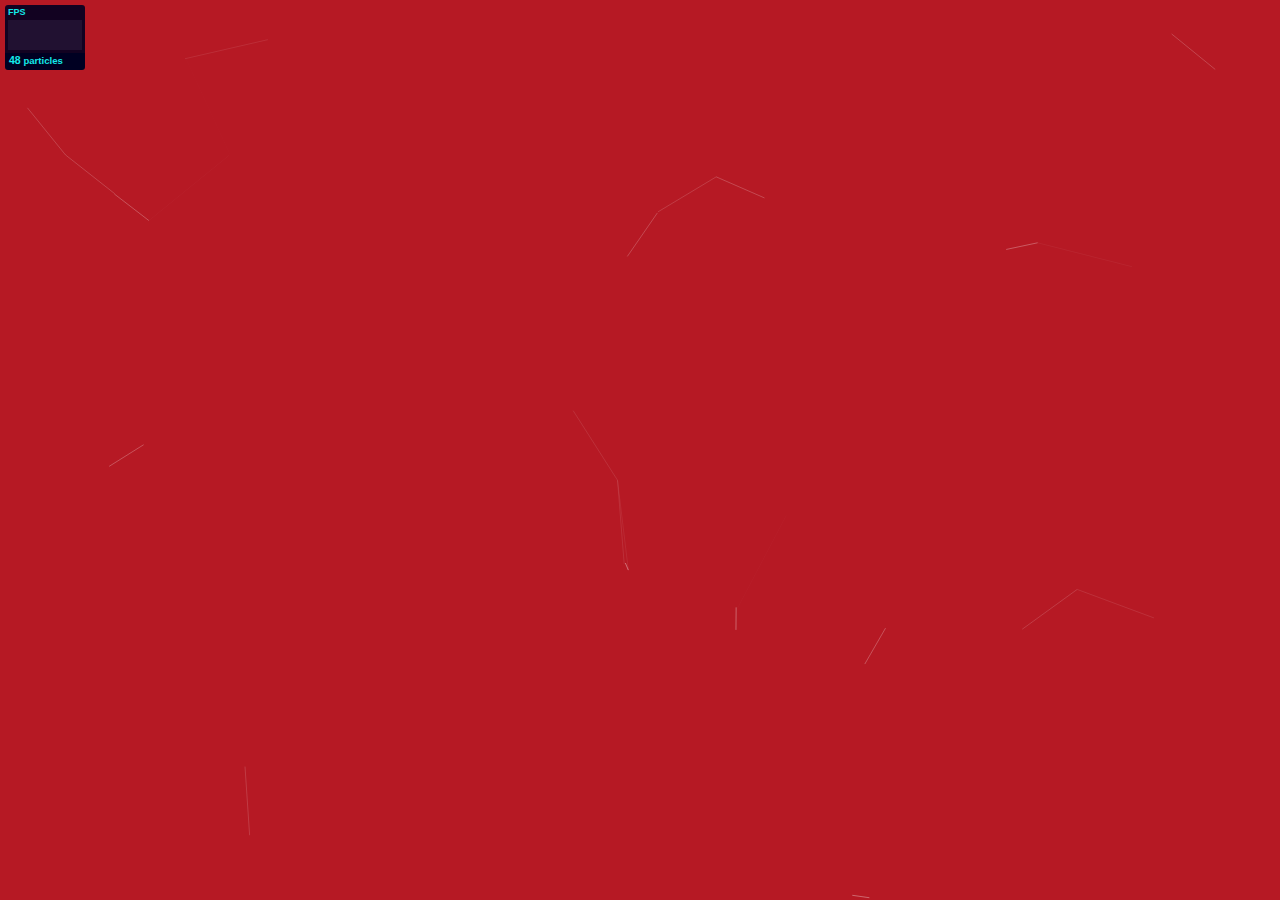
<file: particles.js-master/demo/index.html>
<!DOCTYPE html>
<html lang="en">
<head>
  <meta charset="utf-8">
  <title>particles.js</title>
  <meta name="description" content="particles.js is a lightweight JavaScript library for creating particles.">
  <meta name="author" content="Vincent Garreau" />
  <meta name="viewport" content="width=device-width, initial-scale=1.0, minimum-scale=1.0, maximum-scale=1.0, user-scalable=no">
  <link rel="stylesheet" media="screen" href="css/style.css">
</head>
<body>

<!-- count particles -->
<div class="count-particles">
  <span class="js-count-particles">--</span> particles
</div>

<!-- particles.js container -->
<div id="particles-js"></div>

<!-- scripts -->
<script src="../particles.js"></script>
<script src="js/app.js"></script>

<!-- stats.js -->
<script src="js/lib/stats.js"></script>
<script>
  var count_particles, stats, update;
  stats = new Stats;
  stats.setMode(0);
  stats.domElement.style.position = 'absolute';
  stats.domElement.style.left = '0px';
  stats.domElement.style.top = '0px';
  document.body.appendChild(stats.domElement);
  count_particles = document.querySelector('.js-count-particles');
  update = function() {
    stats.begin();
    stats.end();
    if (window.pJSDom[0].pJS.particles && window.pJSDom[0].pJS.particles.array) {
      count_particles.innerText = window.pJSDom[0].pJS.particles.array.length;
    }
    requestAnimationFrame(update);
  };
  requestAnimationFrame(update);
</script>

</body>
</html>
</file>
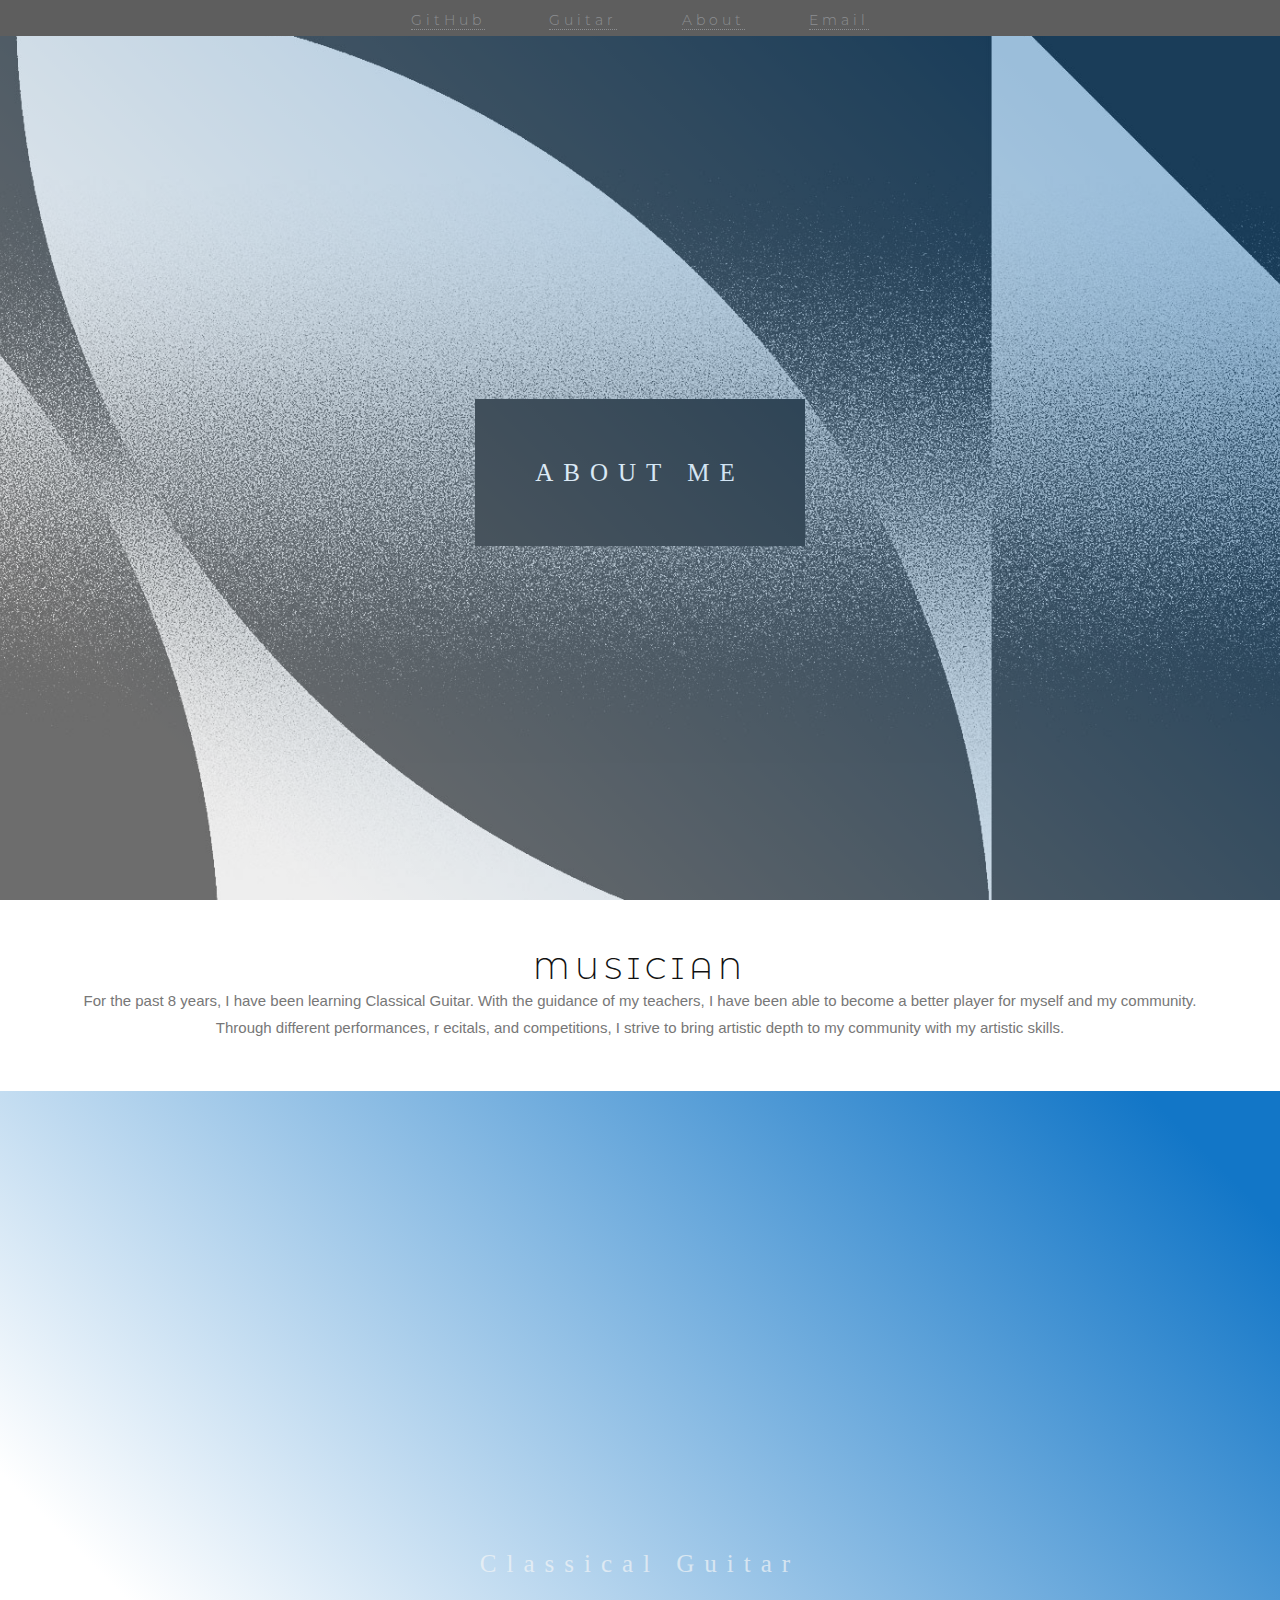
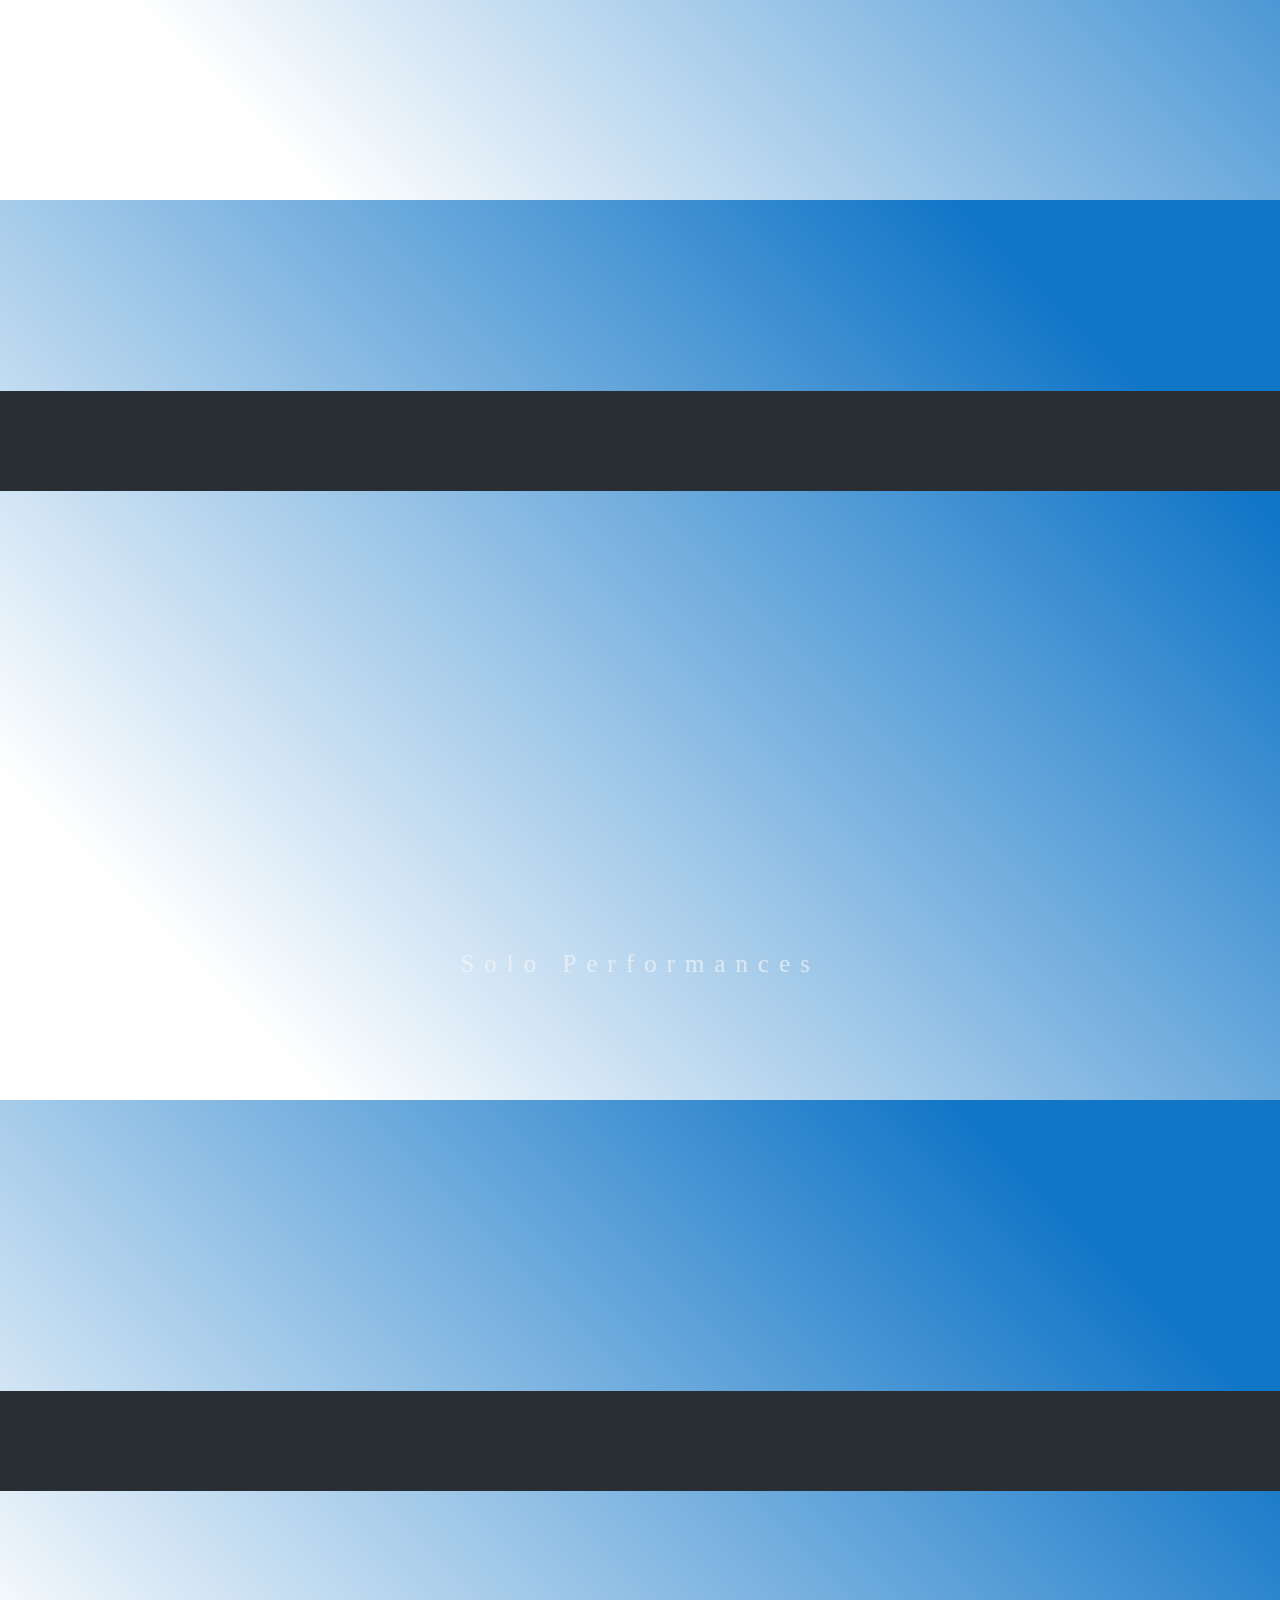
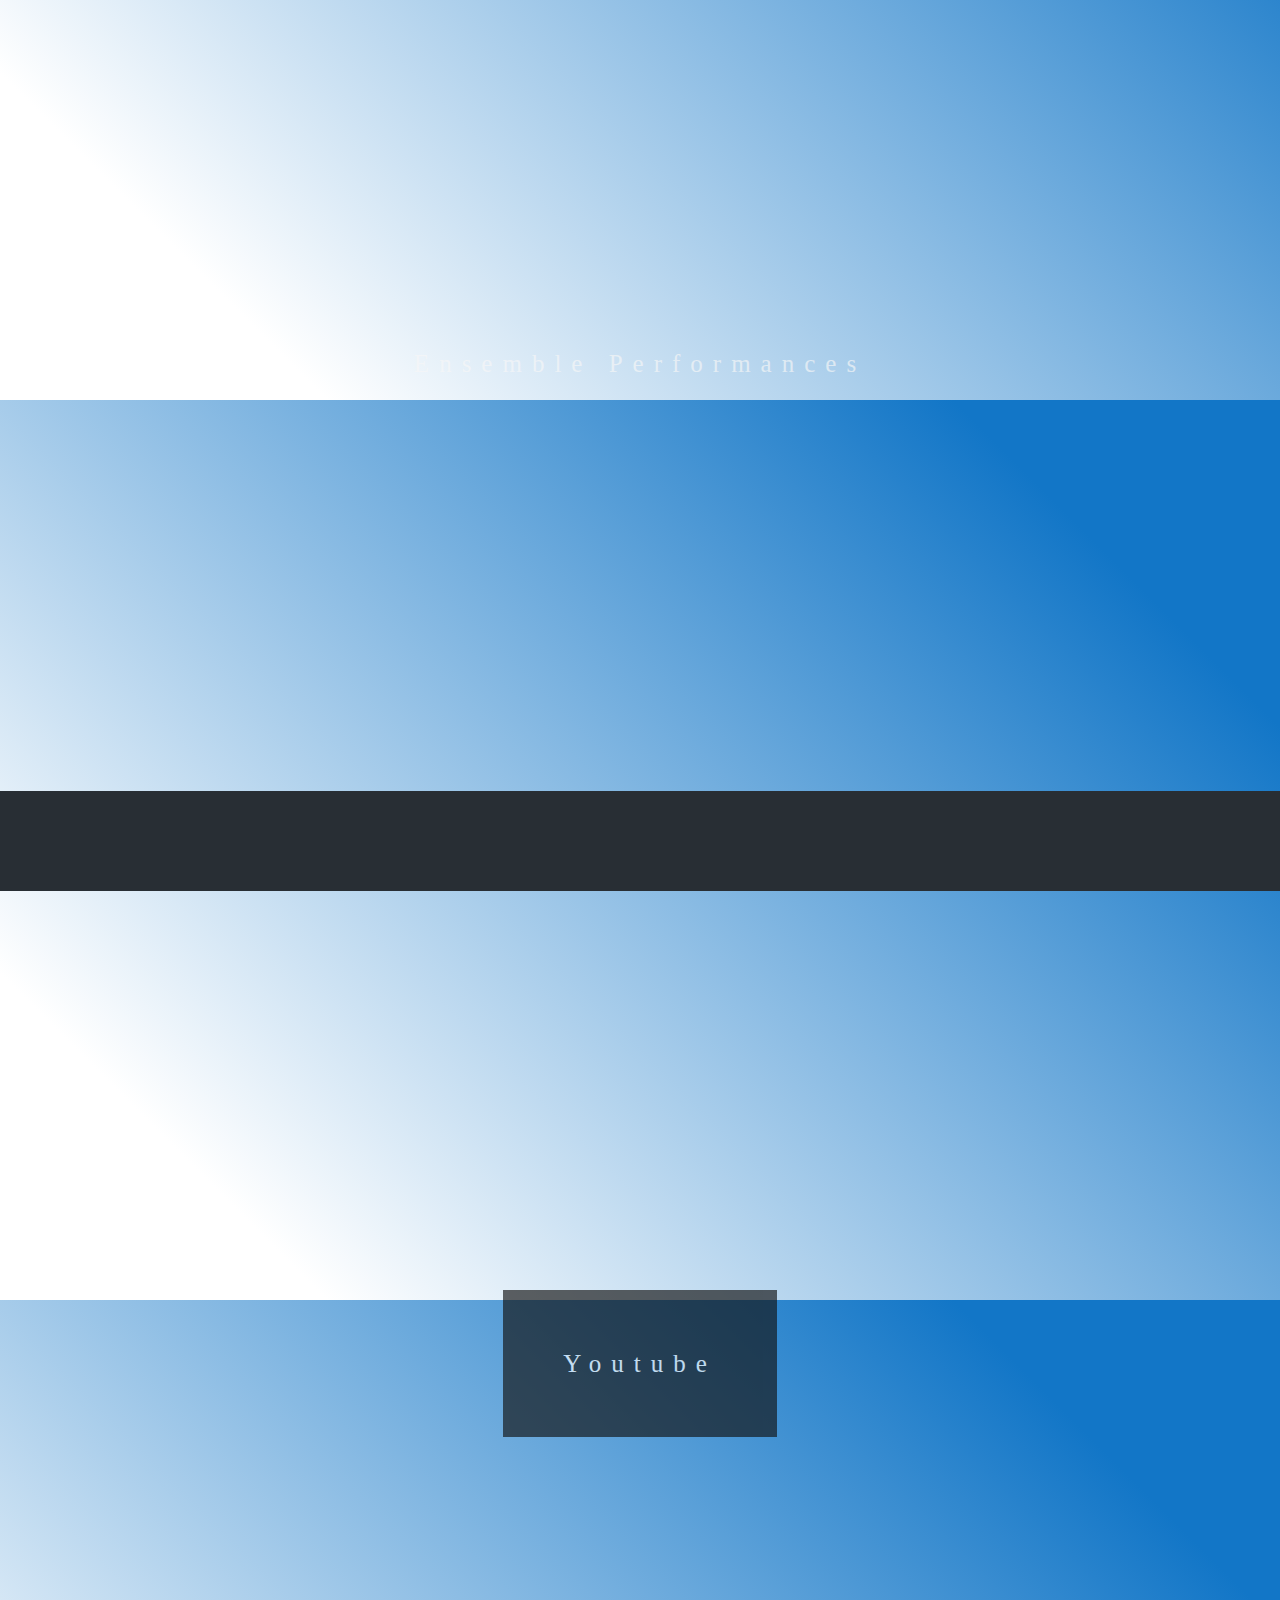
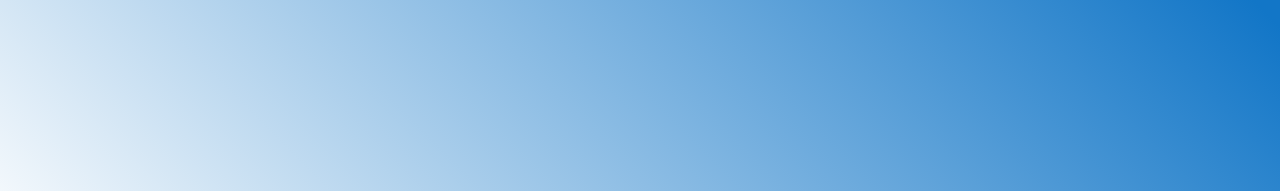
<file: about_template_1/about.html>
<!DOCTYPE html>
<html>
<head>
    <meta name="viewport" content="width=device-width, initial-scale=1">

    <link rel="stylesheet" href="about.css">
    <link rel="stylesheet" href="../style.css">
    <link rel="stylesheet" href="../animations.css">

    <link rel="apple-touch-icon" sizes="180x180" href="../favicon/apple-touch-icon.png">
    <link rel="icon" type="image/png" sizes="32x32" href="../favicon/favicon-32x32.png">
    <link rel="icon" type="image/png" sizes="16x16" href="../favicon/favicon-16x16.png">
    <link rel="manifest" href="../favicon/site.webmanifest">
</head>
<body>

<nav class="aboutnav">
    <div class="aboutmenu">
        <ul class="aboutmenu-area">
            <!--<li><a href="https://github.com/roshanprabhakar" target="_blank"><img src="githubicon.png" alt="github" id="githublogo" class="imageicon"></a></li>-->
            <!--<li><a href="./guitar.html" target=""><img src="guitaricon.png" alt="guitar" id="guitarimage" class="imageicon"></a></li>-->
            <!--<li><a href="mailto:roshan@aprabhakar.com?subject=Inquiry" target=""><img src="gmailicon.png" alt="gmail" id="gmaillogo"-->
            <li><a href="https://github.com/roshanprabhakar" target="_blank">GitHub</a></li>
            <li><a href="../guitar.html" target="">Guitar</a></li>
            <li><a href="about_template_1/about.html">About</a></li>
            <li><a href="mailto:roshan@aprabhakar.com?subject=Inquiry" target="">Email</a></li>
        </ul>
    </div>
</nav>

<div class="bgimg-1">
    <div class="caption expandOpen">
        <span class="introduction slideUp">ABOUT ME</span>
    </div>
</div>

<div id="guitartext" style="color: #777;background-color:white;text-align:center;padding:50px 80px;">
    <h3 style="text-align:center;">Musician</h3>
    <p>For the past 8 years, I have been learning Classical Guitar. With the guidance of my teachers,
        I have been able to become a better player for myself and my community. Through different performances, r
        ecitals, and competitions, I strive to bring artistic depth to my community with my artistic skills.</p>
</div>

<div class="bgimg-2">
    <div class="caption">
        <span class="introduction" style="background-color:transparent;font-size:25px;color: #f7f7f7;">Classical Guitar</span>
    </div>
</div>

<div style="position:relative;">
    <div style="color:#ddd;background-color:#282E34;text-align:center;padding:50px 80px;text-align: justify;">
        <p></p>
    </div>
</div>

<div class="bgimg-3">
    <div class="caption">
        <span class="introduction" style="background-color:transparent;font-size:25px;color: #f7f7f7;">Solo Performances</span>
    </div>
</div>

<div style="position:relative;">
    <div style="color:#5e5e5e;background-color:#282E34;text-align:center;padding:50px 80px;text-align: justify;">
        <p></p>
    </div>
</div>

<div class="bgimg-4">
    <div class="caption">
        <span class="introduction" style="background-color:transparent;font-size:25px;color: #f7f7f7;">Ensemble Performances</span>
    </div>
</div>

<div style="position:relative;">
    <div style="color:#000;background-color:#282E34;text-align:center;padding:50px 80px;text-align: justify;">
        <p></p>
    </div>
</div>

<div class="bgimg-1">
    <div class="caption">
        <span class="introduction youtubebutton" onclick="openYoutube()">Youtube</span>
    </div>
</div>

</body>
</html>

<script>
    function openYoutube() {
        window.open("https://www.youtube.com/playlist?list=PLOUpVYN7N3HIDjHm3qgd4pTUWlNg7UB4R");
    }
</script>

<script rel="script" src="../removeBanner.js"></script>
</file>
<file: about_template_1/about.css>
.aboutmenu-area li a {
    text-decoration: none;
    color: #8c8e91;
    letter-spacing: 4px;
    font-size: 14px;
    line-height: 30px;
    margin-left: 30px;
    margin-right: 30px;
    transition: background-color 4ms ease-out;
    position: center;
    font-weight: 100;
}

.aboutmenu-area li {
    display: inline-block;
    list-style-type: none;
}

.aboutmenu {
    background: transparent;
    text-align: center;
    margin-left: -40px;
}

.aboutnav {
    text-align: center;
    background: #5e5e5e;
    /*position: absolute;*/

    top: 0;
    left: 0;
    margin-left: 0;
    width: 100%;

    -webkit-animation: fadein 4s; /* Safari, Chrome and Opera > 12.1 */
    -moz-animation: fadein 4s; /* Firefox < 16 */
    -o-animation: fadein 4s; /* Opera < 12.1 */
    animation: fadein 4s;

    z-index: 2;
    position: fixed;
    top: 0;
}

.aboutmenu-area li a:hover {
    color: #bec0c4;
    background: #4c4c4c;

    -webkit-transition: ease-in-out 100ms;
    -moz-transition: ease-in-out 100ms;
    -ms-transition: ease-in-out 100ms;
    -o-transition: ease-in-out 100ms;
    transition: ease-in-out 100ms;

    border-width: 100px;
    padding: 10px 25px;
    -webkit-border-radius: 10px;
    -moz-border-radius: 10px;
    border-radius: 10px;

}


body, html {
    height: 100%;
    margin: 0;
    font: 400 15px/1.8 "Lato", sans-serif;
    color: #777;
}

.bgimg-1, .bgimg-2, .bgimg-3, .bgimg-4 {
    position: relative;
    opacity: 0.65;
    background-attachment: fixed;
    background-position: center;
    background-repeat: no-repeat;
    background-size: cover;

}
.bgimg-1 {
    background-image: url("../background.jpg");
    min-height: 100%;
}

.bgimg-2 {
    background-image: url("../guitar.jpg");
    min-height: 100%;
}

.bgimg-3 {
    background-image: url("../background.jpg");
    min-height: 100%;
}

.bgimg-4 {
    background-image: url("../background.jpg");
    min-height: 100%;
}

.caption {
    position: absolute;
    left: 0;
    top: 50%;
    width: 100%;
    text-align: center;
    color: #000;
}

.caption span {
    font-family: "Open Sans";
}

.caption span.introduction {
    background-color: #111;
    color: #fff;
    padding: 60px;
    font-size: 25px;
    letter-spacing: 10px;
    -webkit-animation-delay: 3s;
    -moz-animation-delay: 3s;
    -o-animation-delay: 3s;
    animation-delay: 3s;
}

.caption span.youtubebutton:hover {
    background: #000;
    -webkit-transition: ease-in-out 100ms;
    -moz-transition: ease-in-out 100ms;
    -ms-transition: ease-in-out 100ms;
    -o-transition: ease-in-out 100ms;
    transition: ease-in-out 100ms;
}

h3 {
    letter-spacing: 5px;
    text-transform: uppercase;
    font: 20px "Lato", sans-serif;
    color: #111;
}

/* Turn off parallax scrolling for tablets and phones */
@media only screen and (max-device-width: 1024px) {
    .bgimg-1, .bgimg-2, .bgimg-3 {
        background-attachment: scroll;
    }
}

@font-face {
    font-family: 'Open Sans';
    font-style: normal;
    font-weight: 400;
    src: local('Open Sans'), local('OpenSans'), url('http://themes.googleusercontent.com/static/fonts/opensans/v5/cJZKeOuBrn4kERxqtaUH3T8E0i7KZn-EPnyo3HZu7kw.woff') format('woff');
}
</file>
<file: style.css>
* {
    margin: 0;
    --expertise-margin: 1%;
    --icon-length: 10em;
    --min-icon-length: 50px;
}

body {
    /*padding: 5%;*/
    background-image: linear-gradient(45deg, white 15%, #1276c7 85%);
    /*background-image: url("images/overlay.png"), -moz-linear-gradient(45deg, #e3cd00 15%, #ff000d 85%);*/
    /*background-image: url("images/overlay.png"), -webkit-linear-gradient(45deg, #e3cd00 15%, #ff000d 85%);*/
    /*background-image: url("images/overlay.png"), -ms-linear-gradient(45deg, #e3cd00 15%, #ff000d 85%);*/
    /*background-image: url("images/overlay.png"), linear-gradient(45deg, #e3cd00 15%, #ff000d 85%);*/
    margin-bottom: 15%;
}

h1 {
    font-family: Montserrat-Regular;
    font-size: 4em;
    /*border-style: solid;*/
}

h2 {
    font-family: Montserrat-Thin;
    font-size: 2em;
}

h3 {
    font-family: Montserrat-Light;
    font-size: 2em;
}

ul {
    list-style-type: none;
}

li {
    font-family: Montserrat-List;
    font-size: 20px;
}

a {
    border-bottom: dotted 1px;
    position: relative;
    color: inherit;
    text-decoration: none;
}

a:hover {
    color: inherit;
    border-bottom: none;
}

a:before {
    content: "";
    position: absolute;
    width: 100%;
    height: 1px;
    bottom: 0;
    left: 0;
    background-color: black;
    visibility: hidden;
    -webkit-transform: scaleX(0);
    transform: scaleX(0);
    -webkit-transition: all 0.3s ease-in-out 0s;
    transition: all 0.3s ease-in-out 0s;
}

a:hover:before {
    visibility: visible;
    -webkit-transform: scaleX(1);
    transform: scaleX(1);
}

#particles-js {
    position: fixed;
    width: 100%;
    height: 100%;
    left: 0;
    top: 0;
    z-index: -1;
}

#github {
    width: var(--icon-length);
    height: var(--icon-length);
    transition: ease-in-out 0.3s;
}

#github:hover {
    color: white;
}

#gmail {
    height: var(--icon-length);
    width: var(--icon-length);
    min-height: var(--min-icon-length);
    min-width: var(--min-icon-length);
    transition: ease-in-out 0.3s;
}

#gmail:hover {
    color: white;
}

#linkedin {
    height: var(--icon-length);
    width: var(--icon-length);
    min-height: var(--min-icon-length);
    min-width: var(--min-icon-length);
    transition: ease-in-out 0.3s;
}

#linkedin:hover {
    color: white;
}

#youtube {
    height: var(--icon-length);
    width: var(--icon-length);
    min-height: var(--min-icon-length);
    min-width: var(--min-icon-length);
    transition: ease-in-out 0.3s;
}

#youtube:hover {
    color: white;
}

/*.menu-area {*/
/*    margin-top: 2%;*/
/*    margin-left: calc(6% + var(--expertise-margin));*/
/*    margin-bottom: 20px;*/
/*}*/

/*.menu-area li {*/
/*    display: inline-block;*/
/*    list-style-type: none;*/
/*    !*line-height: 50px;*!*/
/*    margin-left: 2%;*/
/*    margin-right: 2%;*/
/*}*/

/*.menu-area li a {*/
/*    font-family: Montserrat-Light;*/
/*    font-size: 15px;*/
/*    border-style: none;*/
/*}*/

.description {
    font-family: Montserrat-Light;
    margin-left: 10%;
}

#technical-skills {
    /*border-style: solid;*/
    /*background-image: linear-gradient(to right, white, #062F4F);;*/
}

#guitar {
    /*background-image: linear-gradient(to right, #813772, white);;*/
}

#community {
    /*margin-bottom: 15%;*/
}

#community-projects {

}


.header {
    color: white;
    background-color: black;
    margin-left: calc(9% + var(--expertise-margin));
    margin-top: 6%;
    padding: 1%;
    margin-bottom: 2%;
    max-width: 70%;
    /*border-style: solid;*/
}

.header-text {
    opacity: 1;
}

.container {
    display: flex;
    /*border-style: solid;*/
    justify-content: left;
    flex-wrap: wrap;
    max-width: 80%;
    margin-left: 10%;
    /*padding: 2%;*/
    /*padding-bottom: 5%;*/
}

#home {
    margin-bottom: 10%;
}

.home-section {
    padding: var(--expertise-margin);
    width: 40%;
    min-width: 400px;
    /*border-style: solid;*/
}

.expertise-section {
    /*margin-top: var(--expertise-margin);*/
    /*margin-bottom: var(--expertise-margin);*/
    /*margin-left: var(--expertise-margin);*/
    /*margin-right: var(--expertise-margin);*/
    /*margin: var(--expertise-margin);*/
    /*border-style: solid;*/
    padding: var(--expertise-margin);
    /*margin-top: 1%;*/
    /*margin-right: 2%;*/
    width: 40%;
    min-width: 400px;
}

.expertise-section li {
    /*border-style: solid;*/
    /*margin: 1%;*/
}


.guitar-section {
    padding: var(--expertise-margin);
    width: 40%;
    min-width: 400px;
    /*border-style: solid;*/
}

.community-section {
    padding: var(--expertise-margin);
    width: 40%;
    min-width: 400px;
}

.community-projects-section {
    padding: var(--expertise-margin);
    width: 40%;
    min-width: 400px;
}

.icon-section {
    min-width: 500px;
}

@font-face {
    font-family: Montserrat-List;
    src: url("Assets/montserrat/Montserrat-Light.otf")
}

@font-face {
    font-family: Montserrat-Thin;
    src: url("Assets/montserrat/Montserrat-Thin.otf");
}

@font-face {
    font-family: Montserrat-Regular;
    src: url("./Assets/montserrat/Montserrat-Regular.otf");
}

@font-face {
    font-family: Montserrat-Light;
    src: url("./Assets/montserrat/MontserratAlternates-Light.otf");
}
</file>
<file: animations.css>
/*
==============================================
CSS3 ANIMATION CHEAT SHEET
==============================================

Made by Justin Aguilar

www.justinaguilar.com/animations/

Questions, comments, concerns, love letters:
justin@justinaguilar.com

modified by Roshan Prabhakar for custom needs
==============================================
*/

/*
==============================================
slideDown
==============================================
*/


.slideDown{
    animation-name: slideDown;
    -webkit-animation-name: slideDown;

    animation-duration: 1s;
    -webkit-animation-duration: 1s;

    animation-timing-function: ease;
    -webkit-animation-timing-function: ease;

    visibility: visible !important;
}

@keyframes slideDown {
    0% {
        transform: translateY(-100%);
    }
    50%{
        transform: translateY(8%);
    }
    65%{
        transform: translateY(-4%);
    }
    80%{
        transform: translateY(4%);
    }
    95%{
        transform: translateY(-2%);
    }
    100% {
        transform: translateY(0%);
    }
}

@-webkit-keyframes slideDown {
    0% {
        -webkit-transform: translateY(-100%);
    }
    50%{
        -webkit-transform: translateY(8%);
    }
    65%{
        -webkit-transform: translateY(-4%);
    }
    80%{
        -webkit-transform: translateY(4%);
    }
    95%{
        -webkit-transform: translateY(-2%);
    }
    100% {
        -webkit-transform: translateY(0%);
    }
}

/*
==============================================
slideUp
==============================================
*/


.slideUp{
    animation-name: slideUp;
    -webkit-animation-name: slideUp;

    animation-duration: 1s;
    -webkit-animation-duration: 1s;

    animation-timing-function: ease;
    -webkit-animation-timing-function: ease;

    visibility: visible !important;
}

@keyframes slideUp {
    0% {
        transform: translateY(100%);
    }
    50%{
        transform: translateY(-8%);
    }
    65%{
        transform: translateY(4%);
    }
    80%{
        transform: translateY(-4%);
    }
    95%{
        transform: translateY(2%);
    }
    100% {
        transform: translateY(0%);
    }
}

@-webkit-keyframes slideUp {
    0% {
        -webkit-transform: translateY(100%);
    }
    50%{
        -webkit-transform: translateY(-8%);
    }
    65%{
        -webkit-transform: translateY(4%);
    }
    80%{
        -webkit-transform: translateY(-4%);
    }
    95%{
        -webkit-transform: translateY(2%);
    }
    100% {
        -webkit-transform: translateY(0%);
    }
}

/*
==============================================
slideLeft
==============================================
*/


.slideLeft{
    animation-name: slideLeft;
    -webkit-animation-name: slideLeft;

    animation-duration: 1s;
    -webkit-animation-duration: 1s;

    animation-timing-function: ease-in-out;
    -webkit-animation-timing-function: ease-in-out;

    visibility: visible !important;
}

@keyframes slideLeft {
    0% {
        transform: translateX(150%);
    }
    50%{
        transform: translateX(-8%);
    }
    65%{
        transform: translateX(4%);
    }
    80%{
        transform: translateX(-4%);
    }
    95%{
        transform: translateX(2%);
    }
    100% {
        transform: translateX(0%);
    }
}

@-webkit-keyframes slideLeft {
    0% {
        -webkit-transform: translateX(150%);
    }
    50%{
        -webkit-transform: translateX(-8%);
    }
    65%{
        -webkit-transform: translateX(4%);
    }
    80%{
        -webkit-transform: translateX(-4%);
    }
    95%{
        -webkit-transform: translateX(2%);
    }
    100% {
        -webkit-transform: translateX(0%);
    }
}

/*
==============================================
slideRight
==============================================
*/


.slideRight{
    animation-name: slideRight;
    -webkit-animation-name: slideRight;

    animation-duration: 1s;
    -webkit-animation-duration: 1s;

    animation-timing-function: ease-in-out;
    -webkit-animation-timing-function: ease-in-out;

    visibility: visible !important;
}

@keyframes slideRight {
    0% {
        transform: translateX(-150%);
    }
    50%{
        transform: translateX(8%);
    }
    65%{
        transform: translateX(-4%);
    }
    80%{
        transform: translateX(4%);
    }
    95%{
        transform: translateX(-2%);
    }
    100% {
        transform: translateX(0%);
    }
}

@-webkit-keyframes slideRight {
    0% {
        -webkit-transform: translateX(-150%);
    }
    50%{
        -webkit-transform: translateX(8%);
    }
    65%{
        -webkit-transform: translateX(-4%);
    }
    80%{
        -webkit-transform: translateX(4%);
    }
    95%{
        -webkit-transform: translateX(-2%);
    }
    100% {
        -webkit-transform: translateX(0%);
    }
}

/*
==============================================
slideExpandUp
==============================================
*/


.slideExpandUp{
    animation-name: slideExpandUp;
    -webkit-animation-name: slideExpandUp;

    animation-duration: 1.6s;
    -webkit-animation-duration: 1.6s;

    animation-timing-function: ease-out;
    -webkit-animation-timing-function: ease-out;

    visibility: visible !important;
}

@keyframes slideExpandUp {
    0% {
        transform: translateY(100%) scaleX(0.5);
    }
    30%{
        transform: translateY(-8%) scaleX(0.5);
    }
    40%{
        transform: translateY(2%) scaleX(0.5);
    }
    50%{
        transform: translateY(0%) scaleX(1.1);
    }
    60%{
        transform: translateY(0%) scaleX(0.9);
    }
    70% {
        transform: translateY(0%) scaleX(1.05);
    }
    80%{
        transform: translateY(0%) scaleX(0.95);
    }
    90% {
        transform: translateY(0%) scaleX(1.02);
    }
    100%{
        transform: translateY(0%) scaleX(1);
    }
}

@-webkit-keyframes slideExpandUp {
    0% {
        -webkit-transform: translateY(100%) scaleX(0.5);
    }
    30%{
        -webkit-transform: translateY(-8%) scaleX(0.5);
    }
    40%{
        -webkit-transform: translateY(2%) scaleX(0.5);
    }
    50%{
        -webkit-transform: translateY(0%) scaleX(1.1);
    }
    60%{
        -webkit-transform: translateY(0%) scaleX(0.9);
    }
    70% {
        -webkit-transform: translateY(0%) scaleX(1.05);
    }
    80%{
        -webkit-transform: translateY(0%) scaleX(0.95);
    }
    90% {
        -webkit-transform: translateY(0%) scaleX(1.02);
    }
    100%{
        -webkit-transform: translateY(0%) scaleX(1);
    }
}

/*
==============================================
expandUp
==============================================
*/


.expandUp{
    animation-name: expandUp;
    -webkit-animation-name: expandUp;

    animation-duration: 0.7s;
    -webkit-animation-duration: 0.7s;

    animation-timing-function: ease;
    -webkit-animation-timing-function: ease;

    visibility: visible !important;
}

@keyframes expandUp {
    0% {
        transform: translateY(100%) scale(0.6) scaleY(0.5);
    }
    60%{
        transform: translateY(-7%) scaleY(1.12);
    }
    75%{
        transform: translateY(3%);
    }
    100% {
        transform: translateY(0%) scale(1) scaleY(1);
    }
}

@-webkit-keyframes expandUp {
    0% {
        -webkit-transform: translateY(100%) scale(0.6) scaleY(0.5);
    }
    60%{
        -webkit-transform: translateY(-7%) scaleY(1.12);
    }
    75%{
        -webkit-transform: translateY(3%);
    }
    100% {
        -webkit-transform: translateY(0%) scale(1) scaleY(1);
    }
}

/*
==============================================
fadeIn
==============================================
*/

.fadeIn{
    animation-name: fadeIn;
    -webkit-animation-name: fadeIn;

    animation-duration: 1.5s;
    -webkit-animation-duration: 1.5s;

    animation-timing-function: ease-in-out;
    -webkit-animation-timing-function: ease-in-out;

    visibility: visible !important;
}

@keyframes fadeIn {
    0% {
        transform: scale(0);
        opacity: 0.0;
    }
    60% {
        transform: scale(1.1);
    }
    80% {
        transform: scale(0.9);
        opacity: 1;
    }
    100% {
        transform: scale(1);
        opacity: 1;
    }
}

@-webkit-keyframes fadeIn {
    0% {
        -webkit-transform: scale(0);
        opacity: 0.0;
    }
    60% {
        -webkit-transform: scale(1.1);
    }
    80% {
        -webkit-transform: scale(0.9);
        opacity: 1;
    }
    100% {
        -webkit-transform: scale(1);
        opacity: 1;
    }
}

/*
==============================================
expandOpen
==============================================
*/


.expandOpen{
    animation-name: expandOpen;
    -webkit-animation-name: expandOpen;

    animation-duration: 1.2s;
    -webkit-animation-duration: 1.2s;

    animation-timing-function: ease-out;
    -webkit-animation-timing-function: ease-out;

    visibility: visible !important;
}

@keyframes expandOpen {
    0% {
        transform: scale(1.8);
    }
    50% {
        transform: scale(0.95);
    }
    80% {
        transform: scale(1.05);
    }
    90% {
        transform: scale(0.98);
    }
    100% {
        transform: scale(1);
    }
}

@-webkit-keyframes expandOpen {
    0% {
        -webkit-transform: scale(1.8);
    }
    50% {
        -webkit-transform: scale(0.95);
    }
    80% {
        -webkit-transform: scale(1.05);
    }
    90% {
        -webkit-transform: scale(0.98);
    }
    100% {
        -webkit-transform: scale(1);
    }
}

/*
==============================================
bigEntrance
==============================================
*/


.bigEntrance{
    animation-name: bigEntrance;
    -webkit-animation-name: bigEntrance;

    animation-duration: 1.6s;
    -webkit-animation-duration: 1.6s;

    animation-timing-function: ease-out;
    -webkit-animation-timing-function: ease-out;

    visibility: visible !important;
}

@keyframes bigEntrance {
    0% {
        transform: scale(0.3) rotate(6deg) translateX(-30%) translateY(30%);
        opacity: 0.2;
    }
    30% {
        transform: scale(1.03) rotate(-2deg) translateX(2%) translateY(-2%);
        opacity: 1;
    }
    45% {
        transform: scale(0.98) rotate(1deg) translateX(0%) translateY(0%);
        opacity: 1;
    }
    60% {
        transform: scale(1.01) rotate(-1deg) translateX(0%) translateY(0%);
        opacity: 1;
    }
    75% {
        transform: scale(0.99) rotate(1deg) translateX(0%) translateY(0%);
        opacity: 1;
    }
    90% {
        transform: scale(1.01) rotate(0deg) translateX(0%) translateY(0%);
        opacity: 1;
    }
    100% {
        transform: scale(1) rotate(0deg) translateX(0%) translateY(0%);
        opacity: 1;
    }
}

@-webkit-keyframes bigEntrance {
    0% {
        -webkit-transform: scale(0.3) rotate(6deg) translateX(-30%) translateY(30%);
        opacity: 0.2;
    }
    30% {
        -webkit-transform: scale(1.03) rotate(-2deg) translateX(2%) translateY(-2%);
        opacity: 1;
    }
    45% {
        -webkit-transform: scale(0.98) rotate(1deg) translateX(0%) translateY(0%);
        opacity: 1;
    }
    60% {
        -webkit-transform: scale(1.01) rotate(-1deg) translateX(0%) translateY(0%);
        opacity: 1;
    }
    75% {
        -webkit-transform: scale(0.99) rotate(1deg) translateX(0%) translateY(0%);
        opacity: 1;
    }
    90% {
        -webkit-transform: scale(1.01) rotate(0deg) translateX(0%) translateY(0%);
        opacity: 1;
    }
    100% {
        -webkit-transform: scale(1) rotate(0deg) translateX(0%) translateY(0%);
        opacity: 1;
    }
}

/*
==============================================
hatch
==============================================
*/

.hatch{
    animation-name: hatch;
    -webkit-animation-name: hatch;

    animation-duration: 2s;
    -webkit-animation-duration: 2s;

    animation-timing-function: ease-in-out;
    -webkit-animation-timing-function: ease-in-out;

    transform-origin: 50% 100%;
    -ms-transform-origin: 50% 100%;
    -webkit-transform-origin: 50% 100%;

    visibility: visible !important;
}

@keyframes hatch {
    0% {
        transform: rotate(0deg) scaleY(0.6);
    }
    20% {
        transform: rotate(-2deg) scaleY(1.05);
    }
    35% {
        transform: rotate(2deg) scaleY(1);
    }
    50% {
        transform: rotate(-2deg);
    }
    65% {
        transform: rotate(1deg);
    }
    80% {
        transform: rotate(-1deg);
    }
    100% {
        transform: rotate(0deg);
    }
}

@-webkit-keyframes hatch {
    0% {
        -webkit-transform: rotate(0deg) scaleY(0.6);
    }
    20% {
        -webkit-transform: rotate(-2deg) scaleY(1.05);
    }
    35% {
        -webkit-transform: rotate(2deg) scaleY(1);
    }
    50% {
        -webkit-transform: rotate(-2deg);
    }
    65% {
        -webkit-transform: rotate(1deg);
    }
    80% {
        -webkit-transform: rotate(-1deg);
    }
    100% {
        -webkit-transform: rotate(0deg);
    }
}


/*
==============================================
bounce
==============================================
*/


.bounce{
    animation-name: bounce;
    -webkit-animation-name: bounce;

    animation-duration: 1.6s;
    -webkit-animation-duration: 1.6s;

    animation-timing-function: ease;
    -webkit-animation-timing-function: ease;

    transform-origin: 50% 100%;
    -ms-transform-origin: 50% 100%;
    -webkit-transform-origin: 50% 100%;
}

@keyframes bounce {
    0% {
        transform: translateY(0%) scaleY(0.6);
    }
    60%{
        transform: translateY(-100%) scaleY(1.1);
    }
    70%{
        transform: translateY(0%) scaleY(0.95) scaleX(1.05);
    }
    80%{
        transform: translateY(0%) scaleY(1.05) scaleX(1);
    }
    90%{
        transform: translateY(0%) scaleY(0.95) scaleX(1);
    }
    100%{
        transform: translateY(0%) scaleY(1) scaleX(1);
    }
}

@-webkit-keyframes bounce {
    0% {
        -webkit-transform: translateY(0%) scaleY(0.6);
    }
    60%{
        -webkit-transform: translateY(-100%) scaleY(1.1);
    }
    70%{
        -webkit-transform: translateY(0%) scaleY(0.95) scaleX(1.05);
    }
    80%{
        -webkit-transform: translateY(0%) scaleY(1.05) scaleX(1);
    }
    90%{
        -webkit-transform: translateY(0%) scaleY(0.95) scaleX(1);
    }
    100%{
        -webkit-transform: translateY(0%) scaleY(1) scaleX(1);
    }
}


/*
==============================================
pulse
==============================================
*/

.pulse{
    animation-name: pulse;
    -webkit-animation-name: pulse;

    animation-duration: 1.5s;
    -webkit-animation-duration: 1.5s;

    animation-iteration-count: infinite;
    -webkit-animation-iteration-count: infinite;
}

@keyframes pulse {
    0% {
        transform: scale(0.9);
        opacity: 0.7;
    }
    50% {
        transform: scale(1);
        opacity: 1;
    }
    100% {
        transform: scale(0.9);
        opacity: 0.7;
    }
}

@-webkit-keyframes pulse {
    0% {
        -webkit-transform: scale(0.95);
        opacity: 0.7;
    }
    50% {
        -webkit-transform: scale(1);
        opacity: 1;
    }
    100% {
        -webkit-transform: scale(0.95);
        opacity: 0.7;
    }
}

/*
==============================================
floating
==============================================
*/

.floating{
    animation-name: floating;
    -webkit-animation-name: floating;

    animation-duration: 1.5s;
    -webkit-animation-duration: 1.5s;

    animation-iteration-count: infinite;
    -webkit-animation-iteration-count: infinite;
}

@keyframes floating {
    0% {
        transform: translateY(0%);
    }
    50% {
        transform: translateY(8%);
    }
    100% {
        transform: translateY(0%);
    }
}

@-webkit-keyframes floating {
    0% {
        -webkit-transform: translateY(0%);
    }
    50% {
        -webkit-transform: translateY(8%);
    }
    100% {
        -webkit-transform: translateY(0%);
    }
}

/*
==============================================
tossing
==============================================
*/

.tossing{
    animation-name: tossing;
    -webkit-animation-name: tossing;

    animation-duration: 2.5s;
    -webkit-animation-duration: 2.5s;

    animation-iteration-count: infinite;
    -webkit-animation-iteration-count: infinite;
}

@keyframes tossing {
    0% {
        transform: rotate(-4deg);
    }
    50% {
        transform: rotate(4deg);
    }
    100% {
        transform: rotate(-4deg);
    }
}

@-webkit-keyframes tossing {
    0% {
        -webkit-transform: rotate(-4deg);
    }
    50% {
        -webkit-transform: rotate(4deg);
    }
    100% {
        -webkit-transform: rotate(-4deg);
    }
}

/*
==============================================
pullUp
==============================================
*/

.pullUp{
    animation-name: pullUp;
    -webkit-animation-name: pullUp;

    animation-duration: 1.1s;
    -webkit-animation-duration: 1.1s;

    animation-timing-function: ease-out;
    -webkit-animation-timing-function: ease-out;

    transform-origin: 50% 100%;
    -ms-transform-origin: 50% 100%;
    -webkit-transform-origin: 50% 100%;
}

@keyframes pullUp {
    0% {
        transform: scaleY(0.1);
    }
    40% {
        transform: scaleY(1.02);
    }
    60% {
        transform: scaleY(0.98);
    }
    80% {
        transform: scaleY(1.01);
    }
    100% {
        transform: scaleY(0.98);
    }
    80% {
        transform: scaleY(1.01);
    }
    100% {
        transform: scaleY(1);
    }
}

@-webkit-keyframes pullUp {
    0% {
        -webkit-transform: scaleY(0.1);
    }
    40% {
        -webkit-transform: scaleY(1.02);
    }
    60% {
        -webkit-transform: scaleY(0.98);
    }
    80% {
        -webkit-transform: scaleY(1.01);
    }
    100% {
        -webkit-transform: scaleY(0.98);
    }
    80% {
        -webkit-transform: scaleY(1.01);
    }
    100% {
        -webkit-transform: scaleY(1);
    }
}

/*
==============================================
pullDown
==============================================
*/

.pullDown{
    animation-name: pullDown;
    -webkit-animation-name: pullDown;

    animation-duration: 1.1s;
    -webkit-animation-duration: 1.1s;

    animation-timing-function: ease-out;
    -webkit-animation-timing-function: ease-out;

    transform-origin: 50% 0%;
    -ms-transform-origin: 50% 0%;
    -webkit-transform-origin: 50% 0%;
}

@keyframes pullDown {
    0% {
        transform: scaleY(0.1);
    }
    40% {
        transform: scaleY(1.02);
    }
    60% {
        transform: scaleY(0.98);
    }
    80% {
        transform: scaleY(1.01);
    }
    100% {
        transform: scaleY(0.98);
    }
    80% {
        transform: scaleY(1.01);
    }
    100% {
        transform: scaleY(1);
    }
}

@-webkit-keyframes pullDown {
    0% {
        -webkit-transform: scaleY(0.1);
    }
    40% {
        -webkit-transform: scaleY(1.02);
    }
    60% {
        -webkit-transform: scaleY(0.98);
    }
    80% {
        -webkit-transform: scaleY(1.01);
    }
    100% {
        -webkit-transform: scaleY(0.98);
    }
    80% {
        -webkit-transform: scaleY(1.01);
    }
    100% {
        -webkit-transform: scaleY(1);
    }
}

/*
==============================================
stretchLeft
==============================================
*/

.stretchLeft{
    animation-name: stretchLeft;
    -webkit-animation-name: stretchLeft;

    animation-duration: 1.5s;
    -webkit-animation-duration: 1.5s;

    animation-timing-function: ease-out;
    -webkit-animation-timing-function: ease-out;

    transform-origin: 100% 0%;
    -ms-transform-origin: 100% 0%;
    -webkit-transform-origin: 100% 0%;
}

@keyframes stretchLeft {
    0% {
        transform: scaleX(0.3);
    }
    40% {
        transform: scaleX(1.02);
    }
    60% {
        transform: scaleX(0.98);
    }
    80% {
        transform: scaleX(1.01);
    }
    100% {
        transform: scaleX(0.98);
    }
    80% {
        transform: scaleX(1.01);
    }
    100% {
        transform: scaleX(1);
    }
}

@-webkit-keyframes stretchLeft {
    0% {
        -webkit-transform: scaleX(0.3);
    }
    40% {
        -webkit-transform: scaleX(1.02);
    }
    60% {
        -webkit-transform: scaleX(0.98);
    }
    80% {
        -webkit-transform: scaleX(1.01);
    }
    100% {
        -webkit-transform: scaleX(0.98);
    }
    80% {
        -webkit-transform: scaleX(1.01);
    }
    100% {
        -webkit-transform: scaleX(1);
    }
}

/*
==============================================
stretchRight
==============================================
*/

.stretchRight{
    animation-name: stretchRight;
    -webkit-animation-name: stretchRight;

    animation-duration: 1.5s;
    -webkit-animation-duration: 1.5s;

    animation-timing-function: ease-out;
    -webkit-animation-timing-function: ease-out;

    transform-origin: 0% 0%;
    -ms-transform-origin: 0% 0%;
    -webkit-transform-origin: 0% 0%;
}

@keyframes stretchRight {
    0% {
        transform: scaleX(0.3);
    }
    40% {
        transform: scaleX(1.02);
    }
    60% {
        transform: scaleX(0.98);
    }
    80% {
        transform: scaleX(1.01);
    }
    100% {
        transform: scaleX(0.98);
    }
    80% {
        transform: scaleX(1.01);
    }
    100% {
        transform: scaleX(1);
    }
}

@-webkit-keyframes stretchRight {
    0% {
        -webkit-transform: scaleX(0.3);
    }
    40% {
        -webkit-transform: scaleX(1.02);
    }
    60% {
        -webkit-transform: scaleX(0.98);
    }
    80% {
        -webkit-transform: scaleX(1.01);
    }
    100% {
        -webkit-transform: scaleX(0.98);
    }
    80% {
        -webkit-transform: scaleX(1.01);
    }
    100% {
        -webkit-transform: scaleX(1);
    }
}
</file>
<file: particles.js-master/demo/css/style.css>
/* =============================================================================
   HTML5 CSS Reset Minified - Eric Meyer
   ========================================================================== */

html,body,div,span,object,iframe,h1,h2,h3,h4,h5,h6,p,blockquote,pre,abbr,address,cite,code,del,dfn,em,img,ins,kbd,q,samp,small,strong,sub,sup,var,b,i,dl,dt,dd,ol,ul,li,fieldset,form,label,legend,table,caption,tbody,tfoot,thead,tr,th,td,article,aside,canvas,details,figcaption,figure,footer,header,hgroup,menu,nav,section,summary,time,mark,audio,video{margin:0;padding:0;border:0;outline:0;font-size:100%;vertical-align:baseline;background:transparent}
body{line-height:1}
article,aside,details,figcaption,figure,footer,header,hgroup,menu,nav,section{display:block}
nav ul{list-style:none}
blockquote,q{quotes:none}
blockquote:before,blockquote:after,q:before,q:after{content:none}
a{margin:0;padding:0;font-size:100%;vertical-align:baseline;background:transparent;text-decoration:none}
mark{background-color:#ff9;color:#000;font-style:italic;font-weight:bold}
del{text-decoration:line-through}
abbr[title],dfn[title]{border-bottom:1px dotted;cursor:help}
table{border-collapse:collapse;border-spacing:0}
hr{display:block;height:1px;border:0;border-top:1px solid #ccc;margin:1em 0;padding:0}
input,select{vertical-align:middle}
li{list-style:none}


/* =============================================================================
   My CSS
   ========================================================================== */

/* ---- base ---- */

html,body{ 
	width:100%;
	height:100%;
	background:#111;
}

html{
  -webkit-tap-highlight-color: rgba(0, 0, 0, 0);
}

body{
  font:normal 75% Arial, Helvetica, sans-serif;
}

canvas{
  display:block;
  vertical-align:bottom;
}


/* ---- stats.js ---- */

.count-particles{
  background: #000022;
  position: absolute;
  top: 48px;
  left: 0;
  width: 80px;
  color: #13E8E9;
  font-size: .8em;
  text-align: left;
  text-indent: 4px;
  line-height: 14px;
  padding-bottom: 2px;
  font-family: Helvetica, Arial, sans-serif;
  font-weight: bold;
}

.js-count-particles{
  font-size: 1.1em;
}

#stats,
.count-particles{
  -webkit-user-select: none;
  margin-top: 5px;
  margin-left: 5px;
}

#stats{
  border-radius: 3px 3px 0 0;
  overflow: hidden;
}

.count-particles{
  border-radius: 0 0 3px 3px;
}


/* ---- particles.js container ---- */

#particles-js{
  width: 100%;
  height: 100%;
  background-color: #b61924;
  background-image: url('');
  background-size: cover;
  background-position: 50% 50%;
  background-repeat: no-repeat;
}
</file>
